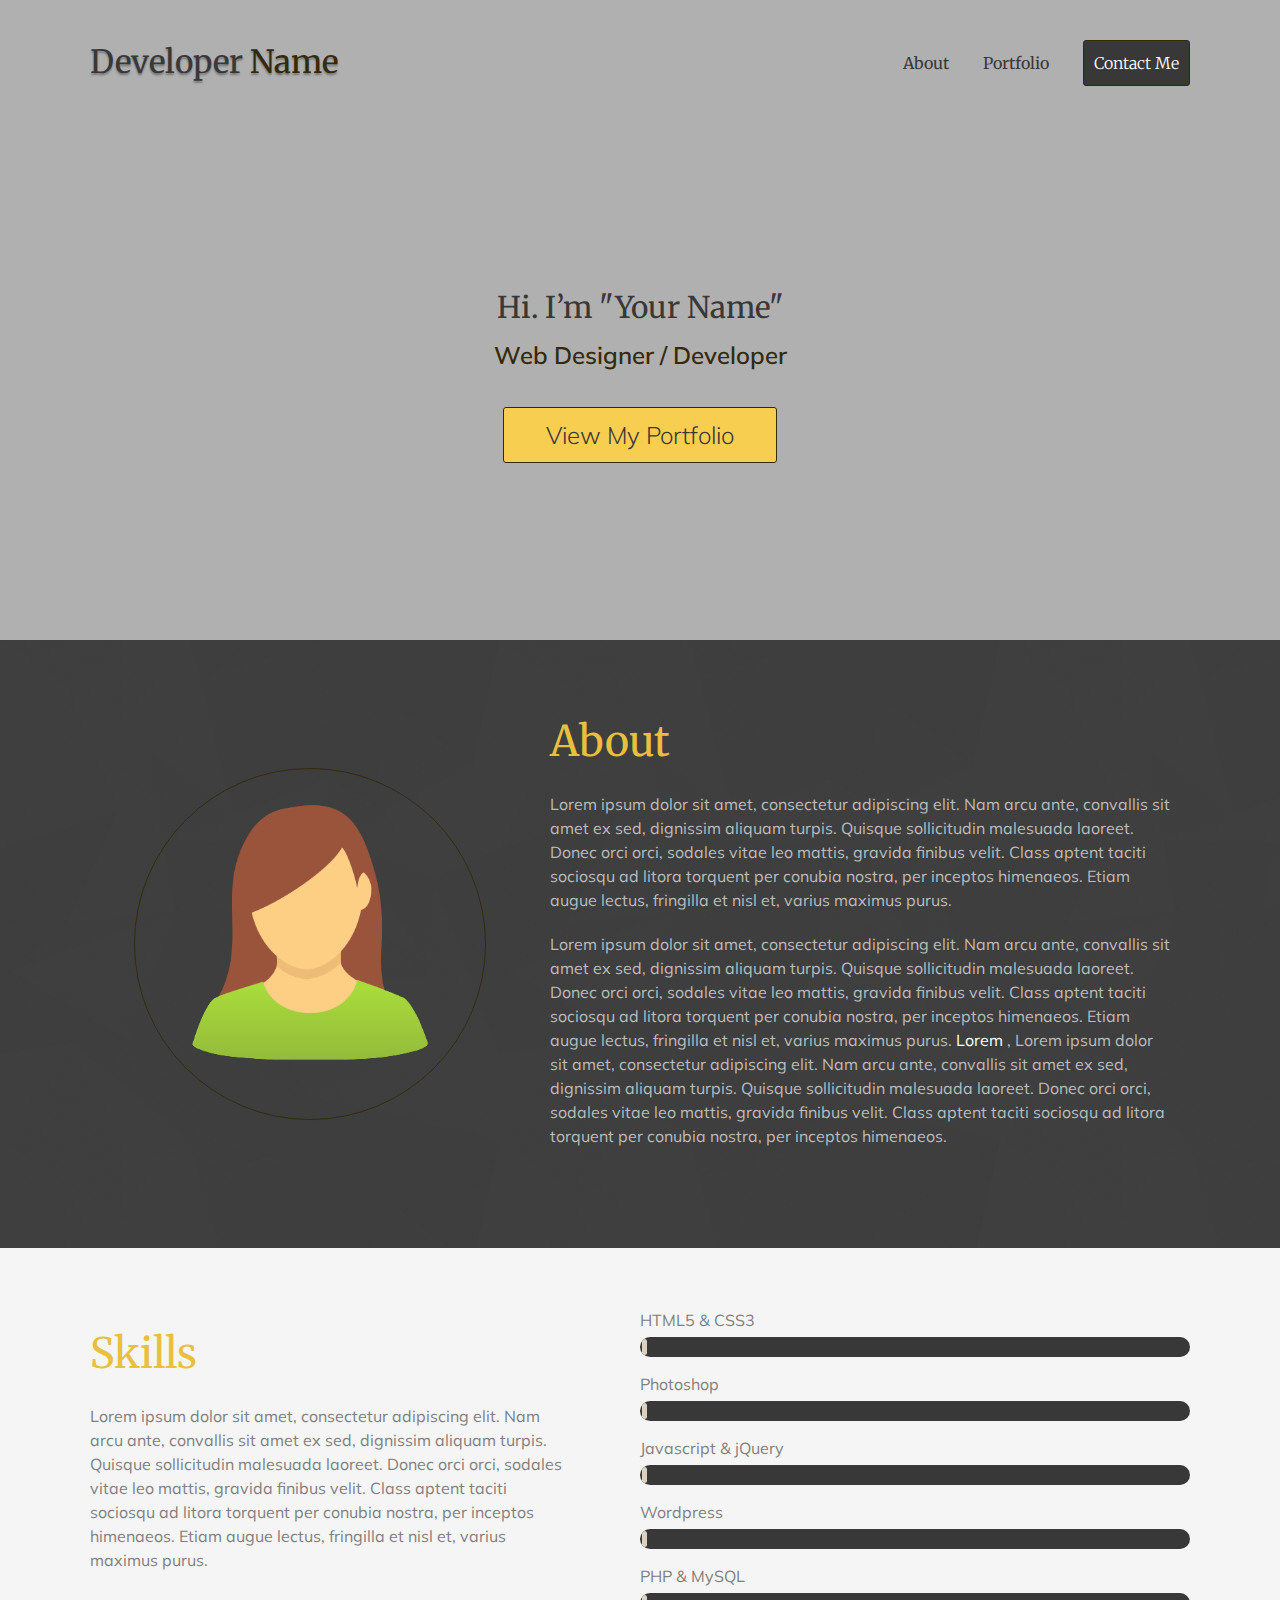
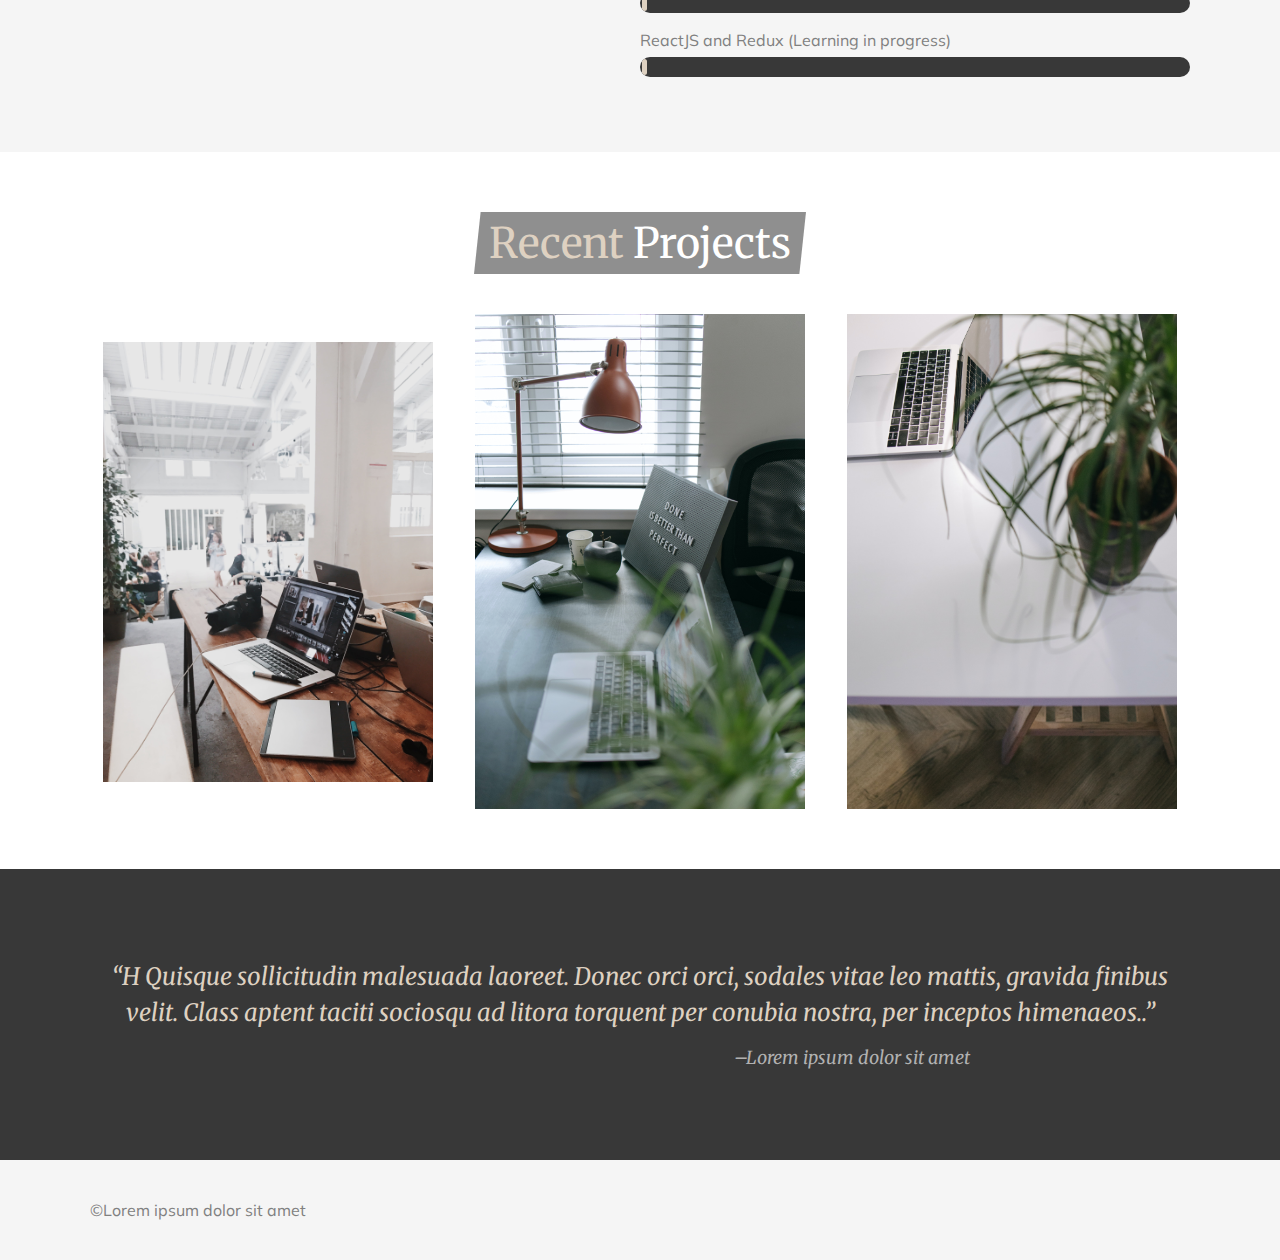
<file: Portfolio/index.html>
<!DOCTYPE html>
<html lang="en">
    <head>
        <title>Portfolio</title>
        <meta charset="utf-8">
        <meta http-equiv="x-ua-compatible" content="IE=edge, chrome=1"> <!-- for internet explorer -->
        <meta name="viewport" content="width=device-width, initial-scale=1"> <!-- mobile device optimized -->
        <link rel="stylesheet" href="css/reset.css">
        <link rel="stylesheet" href="css/animate.css">
        <link rel="stylesheet" href="css/lity.min.css">
        <link href="https://fonts.googleapis.com/css?family=Merriweather:400,700|Muli:300,400" rel="stylesheet">
        <link rel="stylesheet" href="https://use.fontawesome.com/releases/v5.8.1/css/all.css" integrity="sha384-50oBUHEmvpQ+1lW4y57PTFmhCaXp0ML5d60M1M7uH2+nqUivzIebhndOJK28anvf" crossorigin="anonymous">
        <link rel="stylesheet" href="css/style.css">
    </head>
    <body>
        
    <!-- Header Section -->
        <section id="hero">
            <div class="container">
                <div class="site-header">
                    <div class="header-logo">
                        <a href="#" class="site-name"> Developer <span> Name </span></a>
                    </div>
                    <span class="flex-spacer"></span> <!-- IE WORKAROUND -->
                    <nav class="site-nav">
                        <ul>
                            <!--<li><a href="#">Home</a></li>-->
                            <li><a href="#about">About</a></li>
                            <li><a href="#portfolio">Portfolio</a></li>
                            <li><a class="contact-me btn-primary" href="mailto:abecilla.paularmand@gmail.com">Contact Me</a></li>
                        </ul>
                    </nav>
                    <!-- Mobile hidden nav -->
                    <nav class="mobile-nav overlay">
                        <div class="nav-burger toggle" id="toggle">
                            <span class="bar top"></span>
                            <span class="bar middle"></span>
                            <span class="bar bottom"></span>
                        </div>
                        <ul class="nav-overlay" id="overlay">
                            <!--<li><a href="#">Home</a></li>-->
                            <li><a href="#about" class="toggle">About</a></li>
                            <li><a href="#portfolio" class="toggle">Portfolio</a></li>
                            <li><a href="mailto:abecilla.paularmand@gmail.com" class="toggle">Contact Me</a></li>
                        </ul>
                    </nav>
                </div>
                <div class="hero-content">
                    <h1 class="cta">Hi. I’m "Your Name"</h1>
                    <p>Web Designer / Developer</p>
                    <a href="#portfolio" class="button-cta">View My Portfolio</a>
                </div>
            </div>
        </section>

        <!-- Section Second -->
        <section id="about">
            <div class="container">
                <div class="about-pic">
                    <img src="img/Avtar.png" class="about-img" alt="Beach Picture 2018">
                </div>
                <div class="about-content">
                    <h2>About</h2>
                    <p class="mg-bot-20">Lorem ipsum dolor sit amet, consectetur adipiscing elit. Nam arcu ante, convallis sit amet ex sed, dignissim aliquam turpis. Quisque sollicitudin malesuada laoreet. Donec orci orci, sodales vitae leo mattis, gravida finibus velit. Class aptent taciti sociosqu ad litora torquent per conubia nostra, per inceptos himenaeos. Etiam augue lectus, fringilla et nisl et, varius maximus purus. </p>
                    <p class="mg-bot-20">Lorem ipsum dolor sit amet, consectetur adipiscing elit. Nam arcu ante, convallis sit amet ex sed, dignissim aliquam turpis. Quisque sollicitudin malesuada laoreet. Donec orci orci, sodales vitae leo mattis, gravida finibus velit. Class aptent taciti sociosqu ad litora torquent per conubia nostra, per inceptos himenaeos. Etiam augue lectus, fringilla et nisl et, varius maximus purus. 
                         <span>Lorem </span>, Lorem ipsum dolor sit amet, consectetur adipiscing elit. Nam arcu ante, convallis sit amet ex sed, dignissim aliquam turpis. Quisque sollicitudin malesuada laoreet. Donec orci orci, sodales vitae leo mattis, gravida finibus velit. Class aptent taciti sociosqu ad litora torquent per conubia nostra, per inceptos himenaeos. </p>
                </div>
            </div>
        </section>

        <!-- Section Third -->
        <section id="skills">
            <div class="container">
                <div class="skills-content">
                    <h2>Skills</h2>
                    <p class="mg-bot-20">Lorem ipsum dolor sit amet, consectetur adipiscing elit. Nam arcu ante, convallis sit amet ex sed, dignissim aliquam turpis. Quisque sollicitudin malesuada laoreet. Donec orci orci, sodales vitae leo mattis, gravida finibus velit. Class aptent taciti sociosqu ad litora torquent per conubia nostra, per inceptos himenaeos. Etiam augue lectus, fringilla et nisl et, varius maximus purus. </p>
                    <div class="skills-icons">
                        <i class="fab fa-html5"></i>
                        <i class="fab fa-css3"></i>
                        <i class="fab fa-wordpress"></i>
                        <i class="fab fa-js"></i>
                        <i class="fab fa-adobe"></i>
                        <i class="fab fa-php"></i>
                        <i class="fas fa-database"></i>
                    </div>
                    <!--<a href="#" class="btn-primary">View my Work</a>-->
                </div>
                <div class="skills-rating">
                    <p>HTML5 &amp; CSS3</p>
                    <div class="outer-meter">
                        <div class="inner-meter html5"></div>
                    </div>
                    <p>Photoshop</p>
                    <div class="outer-meter">
                        <div class="inner-meter photoshop"></div>
                    </div>
                    <p>Javascript &amp; jQuery</p>
                    <div class="outer-meter">
                        <div class="inner-meter js-jquery"></div>
                    </div>
                    <p>Wordpress</p>
                    <div class="outer-meter">
                        <div class="inner-meter wordpress"></div>
                    </div>
                    <p>PHP &amp; MySQL</p>
                    <div class="outer-meter">
                        <div class="inner-meter php-mysql"></div>
                    </div>
                    <p>ReactJS and Redux (Learning in progress)</p>
                    <div class="outer-meter">
                        <div class="inner-meter react-redux"></div>
                    </div>
                </div>
            </div>
        </section>
        
        <!-- Section Fourth-->
        <section id="portfolio">
            <div class="container">
                <h2>Recent <span>Projects</span></h2>
                <div class="thumbnails-wrapper">
                    <img src="img/thumbnail-1.jpg" alt="Garage Door Company sample" class="project-thumbnails" data-lity-target="img/thumbnail-1.jpg">
                    <img src="img/thumbnail-2.jpg" alt="Automotive template sample" class="project-thumbnails" data-lity-target="img/thumbnail-2.jpg">
                    <img src="img/thumbnail-3.jpg" alt="Construction sample template" class="project-thumbnails" data-lity-target="img/thumbnail-3.jpg">
                </div>
            </div>
        </section>

        <!-- Footer Section -->
        <section id="footer">
            <section id="quote">
                <div class="container">
                    <h3>“H Quisque sollicitudin malesuada laoreet. Donec orci orci, sodales vitae leo mattis, gravida finibus velit. Class aptent taciti sociosqu ad litora torquent per conubia nostra, per inceptos himenaeos..”</h3>
                    <p>–Lorem ipsum dolor sit amet</p>
                </div>
            </section>
            <section id="copyright">
                <div class="container">
                    <p>&copy;Lorem ipsum dolor sit amet </p>
                    <span class="flex-spacer"></span> <!-- IE WORKAROUND -->
                    <div class="social-icons">
                        <a href="https://www.facebook.com/armand.abecilla" target="_blank"><i class="fab fa-facebook-f"></i></a>
                        <a href="https://github.com/armandAbecilla" target="_blank"><i class="fab fa-github"></i></a>
                        <a href="https://open.spotify.com/user/dnamra0216" target="_blank"><i class="fab fa-spotify"></i></a>
                        <a href="https://soundcloud.com/armand-abecilla" target="_blank"><i class="fab fa-soundcloud"></i></a>
                    </div>
                </div>
            </section>
        </section>

        <script type="text/javascript" src="js/jquery-3.3.1.min.js"></script>
        <script type="text/javascript" src="js/jquery.waypoints.min.js"></script>
        <script type="text/javascript" src="js/wow.min.js"></script>
        <script src="js/lity.min.js" charset="utf-8"></script>
        <script type="text/javascript" src="js/main.js"></script>
    </body>
</html>
</file>
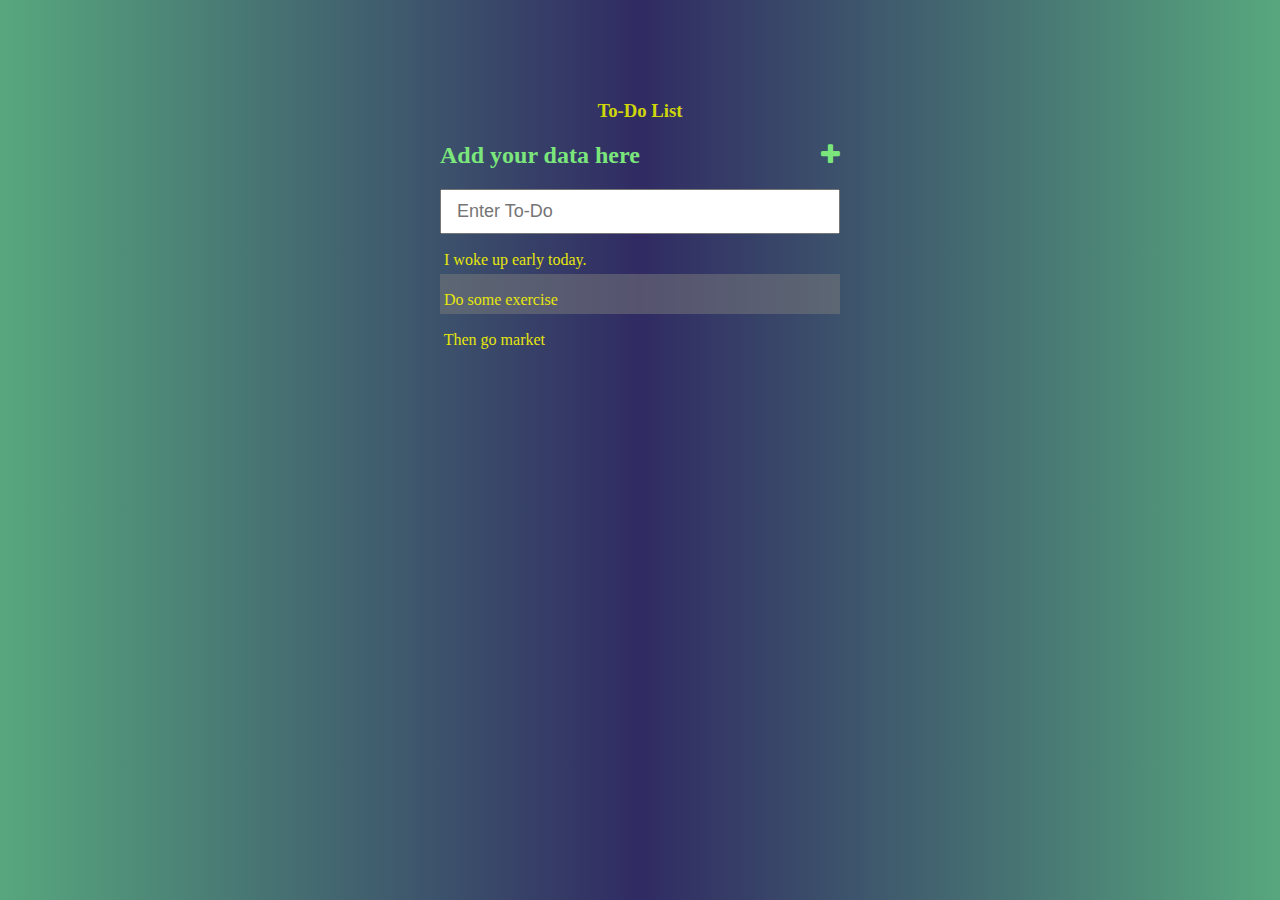
<file: To-Do List/todo-list.html>
<html>
<head>
	<meta name="viewport" content="width=device-width, initial-scale=1">
	<title>To-Do List</title>
  <link href="https://maxcdn.bootstrapcdn.com/font-awesome/4.7.0/css/font-awesome.min.css" rel="stylesheet" crossorigin="anonymous">
</head>
<style>

body {
	background: #746acd;  /* fallback for old browsers */
	background: linear-gradient(to right,  #57a77e, #302b63, #57a77e);  /* Chrome 10-25, Safari 5.1-6 */ /* W3C, IE 10+/ Edge, Firefox 16+, Chrome 26+, Opera 12+, Safari 7+ */
	font-family: Roboto;
}

h3 {
	text-align: center;
	color: #CFD60A;
}

h2 {
	color: rgb(123,230,123);
}

.fa-plus {
	float: right;
}

.container {
	width: 400px;
	margin: 100px auto;
}

ul {
	list-style: none;
	margin: 0;
	padding: 0;
	position: relative;
}

li {
	height: 40px;
	line-height: 40px;
	color: rgb(230,230,12);
}

li:nth-child(2n) {
	background: rgba(123,123,123,0.5);
}

.left {
	background: #e74c3c;
	height: 40px;
	text-align: center;
	color: white;
	display: inline-block;
	width: 0; 
	opacity: 0;
	transition: 0.2s linear;
}

.right {
	background: #e74c3c;
	height: 40px;
	text-align: center;
	color: white;
	display: inline-block;
	width: 0; 
	opacity: 0;
	transition: 0.2s linear;
	position: absolute;
	right: 0px;
}

li:hover span{
	width: 35px;
	opacity: 1;
}

.todoinput {
	width: 100%;
	font-size: 18px;
	padding: 10px 10px 10px 15px;
	outline: none;
}

.editinput {
	height: 100%;
	width: 100%;
	outline: none;
}



.completed {
	text-decoration: line-through;
	color: gray;
}

.fa-pencil {
	font-size: 32px;
    }   
	
	.fa-trash{
		font-size: 36px;
	}
	
</style>
<body>

	<div class="container">
		<h3> To-Do List</h3>
		<h2>Add your data here <i class="fa fa-plus"></i></h2>
		<input type="text" placeholder="Enter To-Do" class="todoinput">
		<ul>
			<li>
				<span class="left">
					<i class="fa fa-trash"></i>
				</span> 
				<span class="text">
					I woke up early today.
				</span>
				<span class="right">
					<i class="fa fa-pencil"> </i>
				</span>
			</li>
			<li>
				<span class="left">
					<i class="fa fa-trash"> </i>
				</span> 
				<span class="text">
					Do some exercise
				</span>
				<span class="right">
					<i class="fa fa-pencil"> </i>
				</span>
			</li>
			<li>
				<span class="left">
					<i class="fa fa-trash"> </i>
				</span>
				<span class="text">
					Then go market
				</span>
				<span class="right">
					<i class="fa fa-pencil"> </i>
				</span>
			</li>
		</ul>
	</div>

    <script src="https://cdnjs.cloudflare.com/ajax/libs/jquery/3.2.1/jquery.min.js"></script>
    
	<script>

		$(".todoinput").keypress(function(event) {
			if( event.which === 13)  {
			if($(this).val() === "" ) return;
				$( "ul" ).prepend(" <li> <span class='left' > <i class='fa fa-trash'> </i> </span> " + $(this).val() + "<span class='right'> <i class='fa fa-pencil'> </li>");
				$(this).val( "" );
	}
});

$(" .fa-plus" ).on( "click" , function() {
	$( "input" ).slideToggle();
});

$( "ul" ).on( "click" , "span.text" , function(event) {
	$(this).toggleClass( "completed" );
});

$( "ul" ).on( "click" , "span.left", function(event) {
	$(this).parent().fadeOut(1000, function(){
		$(this).remove();
	});
	event.stopPropagation();
});

$( "ul" ).on( "click" , "span.right", function(event) {
	var parent = $(this).parent();
	var oldVal = parent.text();
	parent.html( "<input type='text' class='editinput'>" );
	$( ".editinput" ).keypress(function(e) {
		if(e.which === 13) {
			if($(this).val() === "") {
				parent.html( "<span class='left'> <i class='fa fa-trash'> </i> </span> <span class='text'> " + oldVal + " </span> <span class='right'> <i class='fa fa-pencil'>" );	
			}
			else {
				var newVal = $(this).val();
				parent.html( "<span class='left'> <i class='fa fa-trash'> </i> </span> <span class='text'> " + newVal + "</span> <span class='right'> <i class='fa fa-pencil'>" );
			}
		}
		e.stopPropagation();
	});
	event.stopPropagation();
});
        </script>
</body>
</html>
</file>
<file: Portfolio/css/style.css>
/*
font-family: 'Muli', sans-serif;
font-family: 'Merriweather', serif;
*/

* {
    -webkit-box-sizing: border-box;
    box-sizing: border-box;
}

html {
    scroll-behavior: smooth;
}

/*HELPER CLASS*/

.mg-bot-20 {
    margin-bottom: 20px;
}

.flex-spacer {
    -webkit-box-flex:1;
        -ms-flex:1;
            flex:1;
}

/*GLOBAL STYLES*/

.container {
    max-width: 1140px;
    margin: 0 auto;
    padding: 60px 20px 60px 20px;
}

p,
a {
    color: #808080;
    font-family: 'Muli', sans-serif;
    line-height: 24px;
    size: 16px;
}

a {
    text-decoration: none;
    color: #383838;
}

h1 {
    font-family: 'Merriweather', serif;
    font-size: 30px;
    line-height: 1.4em;
    color:#383838;
}

h2 {
    font-family: 'Merriweather', serif;
    font-size: 42px;
    color:#eabf3f;
}

h3 {
    font-family: 'Merriweather', serif;
    font-size: 24px;
}

.btn-primary {
    background-color: #383838;
    border:1px solid #342a0b;
    border-radius: 3px;
    color:#F5F5F5;
    display: inline-block;
    font-family: 'Merriweather', serif;
    font-size: 24px;
    font-weight: 300;
    padding: 15px 42px;
    transition: 0.3s;
    -webkit-transition: 0.3s;
}

.btn-primary:hover {
    background-color: #303030;
    -webkit-transition: 0.3s;
    transition: 0.3s;
}

/*END GLOBAL STYLES */

section#hero {
    background-color: #b0b0b0;
    background-image: -webkit-gradient(linear,left top, left bottom,from(rgba(176,176,176,.28)),to(rgba(176,176,176,.28))), url('../img/hero-bg.jpg');
    background-image: linear-gradient(rgba(176,176,176,.28),rgba(176,176,176,.28));
    background-repeat: no-repeat;
    background-size: cover;
    background-position: center top;
    min-height: 68vh;
}

section#hero .container {
    padding-top:40px;
}

.site-name {
    text-decoration: none;
    color: #383838;
    font-family: 'Merriweather', serif;
    font-size:28px;
    text-shadow: 0px 2px 1.98px rgba(40, 40, 40, 0.41);
}

@media only screen and (min-width: 768px){

    section#hero {
        min-height: 640px;
    }

    .site-header {
        display: -webkit-box;
        display: -ms-flexbox;
        display: flex;
        -webkit-box-orient: horizontal;
        -webkit-box-direction: normal;
        -ms-flex-direction: row;
        flex-direction: row;
        -webkit-box-align: center;
        -ms-flex-align: center;
        align-items: center;
        -webkit-box-pack: center;
        -ms-flex-pack: center;
        justify-content: center;
    }

    .site-name {
        font-size:32px;
    }
}


.site-name span {
    color: #342a0b;
}

nav.site-nav {
    display: none;
/*    margin-left: auto;*/
}

@media only screen and (min-width: 768px){
    nav.site-nav {
        display: -webkit-box;
        display: -ms-flexbox;
        display: flex;
    }
}

nav.site-nav ul {
    display:-webkit-box;
    display:-ms-flexbox;
    display:flex;
    -webkit-box-orient: horizontal;
    -webkit-box-direction: normal;
    -ms-flex-direction: row;
    flex-direction: row;
    -webkit-box-align: center;
    -ms-flex-align: center;
    align-items: center;
}

nav.site-nav ul li {
    margin-left:34px;
}

nav.site-nav ul li a {
    text-decoration: none;
    color: #383838;
    font-family: 'Merriweather', serif;
    -webkit-transition: 0.3s;
    transition: 0.3s;
}

nav.site-nav ul li a:hover {
    -webkit-transition: 0.3s;
    transition: 0.3s;
    color: #342a0b;
}

nav.site-nav ul .contact-me {
    padding:10px;
    color:#fff;
    font-size: 16px;
}

.hero-content {
    display: -webkit-box;
    display: -ms-flexbox;
    display: flex;
    -webkit-box-orient: vertical;
    -webkit-box-direction: normal;
    -ms-flex-direction: column;
    flex-direction: column;
    -webkit-box-align: center;
    -ms-flex-align: center;
    align-items: center;
    -webkit-box-pack: center;
    -ms-flex-pack: center;
    justify-content: center;
    padding-top: 100px;
    text-align: center;
}

@media only screen and (min-width: 768px){
    .hero-content {
        padding-top: 200px;
    }
}

.hero-content p {
    font-size: 24px;
    margin-top:15px;
    font-weight: 600;
    color:#342a0b;
}

.hero-content .button-cta {
    margin-top: 40px;
    padding: 15px 42px;
    background-color: #f8ce51;
    border:1px solid #342a0b;
    border-radius: 3px;
    font-size: 24px;
    font-weight: 300;
    -webkit-transition: 0.3s;
    transition: 0.3s;
}

.hero-content .button-cta:hover{
    background-color: #d8c9b6;
    -webkit-transition: 0.3s;
    transition: 0.3s;
}

/*ABOUT SECTION*/

section#about {
    background-color: #383838;
    background-image: -webkit-gradient(linear,left top, left bottom,from(rgba(28,28,28,.82)),to(rgba(28,28,28,.82))), url('../img/shattered.png');
    background-image: linear-gradient(rgba(28,28,28,.82),rgba(28,28,28,.82)), url('../img/shattered.png');
    background-repeat: repeat;
}

.about-pic  {
    text-align: center;
}


.about-pic .about-img {
    max-width: 80%;
    border-radius: 100%;
    border:1px solid #342a0b;
}

@media only screen and (min-width: 992px) {
    section#about .container {
        display: -webkit-box;
        display: -ms-flexbox;
        display: flex;
        -webkit-box-orient: horizontal;
        -webkit-box-direction: normal;
        -ms-flex-direction: row;
        flex-direction: row;
    }

    .about-pic {
    width: 40%;
    display: -webkit-box;
    display: -ms-flexbox;
    display: flex;
    -webkit-box-pack: center;
    -ms-flex-pack: center;
    justify-content: center;
    -webkit-box-align: center;
    -ms-flex-align: center;
    align-items: center;
    }

    .about-content {
        width: 60%;
        display: -webkit-box;
        display: -ms-flexbox;
        display: flex;
        -webkit-box-orient: vertical;
        -webkit-box-direction: normal;
        -ms-flex-direction: column;
        flex-direction: column;
        -webkit-box-pack: center;
        -ms-flex-pack: center;
        justify-content: center;
        padding: 20px;
    }
}

.about-content h2 {
    text-align: center;
    margin-top: 30px;
    margin-bottom: 30px;
}

@media only screen and (min-width: 992px) {
    .about-content h2 {
        text-align: left;
        margin-top: 0;
    }
}

.about-content p {
    color: #bcbcbc;
}

.about-content span {
    color: #fff;
}



/*SKILLS SECTION*/

section#skills {
    background-color: #f5f5f5;
}

section#skills .container {
    display: -webkit-box;
    display: -ms-flexbox;
    display: flex;
    -webkit-box-orient: vertical;
    -webkit-box-direction: normal;
    -ms-flex-direction: column;
    flex-direction: column;
}

.skills-content {
    display: -webkit-box;
    display: -ms-flexbox;
    display: flex;
    -webkit-box-orient: vertical;
    -webkit-box-direction: normal;
    -ms-flex-direction: column;
    flex-direction: column;
    -webkit-box-pack: center;
    -ms-flex-pack: center;
    justify-content: center;
    -webkit-box-align: start;
    -ms-flex-align: start;
    align-items: flex-start;
    width:100%;
}

.skills-content h2 {
    margin-bottom: 30px;
}


@media only screen and (min-width: 992px) {

    section#skills .container {
        display: -webkit-box;
        display: -ms-flexbox;
        display: flex;
        -webkit-box-orient: horizontal;
        -webkit-box-direction: normal;
        -ms-flex-direction: row;
        flex-direction: row;
    }
    .skills-content {
        width: 50%;
    }

    .skills-content p {
        padding-right: 70px;
        max-width: 100%;
    }
}

.skills-icons {
    margin-top:40px;
    font-size:36px;
    color: #808080;
}

.skills-icons i {
    margin-right:20px;
    margin-bottom: 20px;
}

@media only screen and (min-width: 576px) {
    .skills-icons i {
        margin-bottom: 0;
    }
}

.skills-content .btn-primary {
    margin-top: 40px;
}

.skills-rating {
    margin-top:40px;
    width:100%;
}

@media only screen and (min-width:992px) {
    .skills-rating {
        margin-top:0;
        width:50%;
    }

}

.skills-rating p {
    margin-bottom:5px;
}

.outer-meter {
    min-width: 100%;
    min-height: 20px;
    max-height: 20px;
    background-color: #383838;
    border-radius: 10px;
    overflow: hidden;
    padding-right:4px;
    margin-bottom: 15px;
}

.inner-meter {
    margin:2px 2px 0 2px;;
    display: inline-block;
    width: 1%;
    max-width: 100%;
    min-height: 16px;
    background-color: #DED1C1;
    border-radius: 8px;
}

/*PORTFOLIO SECTION*/

section#portfolio {
    background-image: -webkit-gradient(linear, left top, left bottom, from(rgba(193,178,131,.7)), to(rgba(193,178,131,.7))) ,url('../img/portfolio-bg.jpg');
    background-image: linear-gradient(rgba(193,178,131,.7), rgba(193,178,131,.7));
    background-attachment: fixed;
    background-size:cover;
    background-position: center;
}

section#portfolio .container {
    text-align: center;
}

section#portfolio h2 {
    color: #ded1c1;
    display: inline-block;
    padding: 10px 15px;
    background-color: rgba(56,56,56, .56);
    -webkit-clip-path: polygon(2% 0, 100% 0%, 98% 100%, 0% 100%);
    clip-path: polygon(2% 0, 100% 0%, 98% 100%, 0% 100%);
}

section#portfolio h2 span {
    color: #fff;
}

.thumbnails-wrapper {
    margin-top: 40px;
    display: -webkit-box;
    display: -ms-flexbox;
    display: flex;
    -webkit-box-orient: vertical;
    -webkit-box-direction: normal;
    -ms-flex-direction: column;
    flex-direction: column;
    -webkit-box-pack: center;
    -ms-flex-pack: center;
    justify-content: center;
}

.project-thumbnails {
    margin-bottom :30px;
    -ms-flex-item-align: center;
    align-self: center;
    width:80%;
    cursor: pointer;
}

@media only screen and (min-width:768px) {
    .project-thumbnails {
        margin-bottom: 0;
        -ms-flex-item-align: center;
        align-self: center;
        width:30%;
    }

    .thumbnails-wrapper {
        -webkit-box-orient: horizontal;
        -webkit-box-direction: normal;
        -ms-flex-direction: row;
        flex-direction: row;
    }

    .project-thumbnails:nth-child(2) {
        margin: 0 42px;
    }
}

/*FOOTER*/

/*QUOTE*/
section#quote {
    padding: 30px 0;
    background-color: #383838;
    text-align: center;
}

section#quote h3 {
    color: #ded1c1;
    line-height: 1.5em;
    font-style: italic;
}

section#quote p {
    margin-top: 15px;
    font-family: 'Merriweather', serif;
    font-style: italic;
    color: #b1b1b1;
    font-size: 18px;
    text-align: center;
    display: block;
}

@media only screen and (min-width: 576px) {
    section#quote p {
        text-align: right;
        display: block;
        margin-right:20%;
    }
}

/*COPYRIGHT*/

section#copyright {
    background-color: #f5f5f5;
}

section#copyright .container {
    padding-top: 35px;
    padding-bottom: 35px;
    display: -webkit-box;
    display: -ms-flexbox;
    display: flex;
    -webkit-box-orient: vertical;
    -webkit-box-direction: normal;
    -ms-flex-direction: column;
    flex-direction: column;
    -webkit-box-align: center;
    -ms-flex-align: center;
    align-items: center;
    -webkit-box-pack: center;
    -ms-flex-pack: center;
    justify-content: center;
}

section#copyright .social-icons {
    margin-top:20px;
}

section#copyright .social-icons i{
    color: #383838;
    font-size: 32px;
    margin-left: 32px;
    -webkit-transition: 0.3s;
    transition: 0.3s;
}

section#copyright .social-icons i:hover {
    color: #342a0b;
    -webkit-transition: 0.3s;
    transition: 0.3s;
}

@media only screen and (min-width: 576px) {
    section#copyright .container {
        -webkit-box-orient: horizontal;
        -webkit-box-direction: normal;
        -ms-flex-direction: row;
        flex-direction: row;
    }

    section#copyright .social-icons {
        margin-top:0;
/*        margin-left: auto;*/
    }
}

@media only screen and (max-width: 577px) {
    section#copyright .social-icons a:first-child{
        margin-left: -32px;
    }
}

/* BURGER NAV */
.nav-burger {
    position: absolute;
    top: 22px;
    right: 0;
    padding: 9px 10px;
    margin: 8px 15px 8px 0;
    height: 20px;
    width: 45px;
    cursor: pointer;
    z-index: 3;
}

.bar {
    background-color: #383838;
    display: block;
    width: 100%;
    height: 5px;
    border: 0;
    -webkit-transition: all .35s ease;
    transition: all .35s ease;
}
.bar + .bar {
    margin-top: 4px;
}
.middle {
    top: 11px;
}
.bottom {
    top: 22px;
}

.nav-burger:hover {
    opacity: .7;
}

.toggle-active .bar {
    background-color: #fff;
}
.toggle-active .top {
    transform: translateY(6px) translateX(0) rotate(45deg);
    -webkit-transform: translateY(6px) translateX(0) rotate(45deg);
}
.toggle-active .middle {
   opacity: 0;
}
.toggle-active .bottom {
    transform: translateY(-12px) translateX(0) rotate(-45deg);
    -webkit-transform: translateY(-12px) translateX(0) rotate(-45deg);
}

.nav-overlay {
    position: fixed;
    /* background-image: linear-gradient(120deg, #383838 0%, #342a0b 100%); */
    background-color: rgba(51,51,56,.94);
    top: 0;
    left: 0;
    width: 100%;
    height: 0;
    visibility: hidden;
    opacity: 0;
    transition: opacity .35s, visibility .35s, height .35s;
    -webkit-transition: opacity .35s, visibility .35s, height .35s;
    z-index:1;
}

.nav-active {
    opacity: 1;
    visibility: visible;
    height: 100%;
/*    max-height: 340px;*/
}

.nav-overlay {
    display: -webkit-box;
    display: -ms-flexbox;
    display: flex;
    -webkit-box-orient: vertical;
    -webkit-box-direction: normal;
    -ms-flex-direction: column;
    flex-direction: column;
    font-size: 32px;
    text-align: center;
    -webkit-box-pack: center;
    -ms-flex-pack: center;
    justify-content: center;
    -webkit-box-align: center;
    -ms-flex-align: center;
    align-items: center;
}

.mobile-nav ul.nav-overlay li {
    margin-bottom: 20px;
}

.mobile-nav ul.nav-overlay li a {
    font-family: 'Merriweather', serif;
    color: #f5f5f5;
    text-decoration: none;
    font-size: 28px;
}

@media only screen and (min-width: 768px) {
    .nav-burger {
        display: none;
    }
}

nav.mobile-nav .nav-overlay {
    overflow: hidden;
}
</file>
